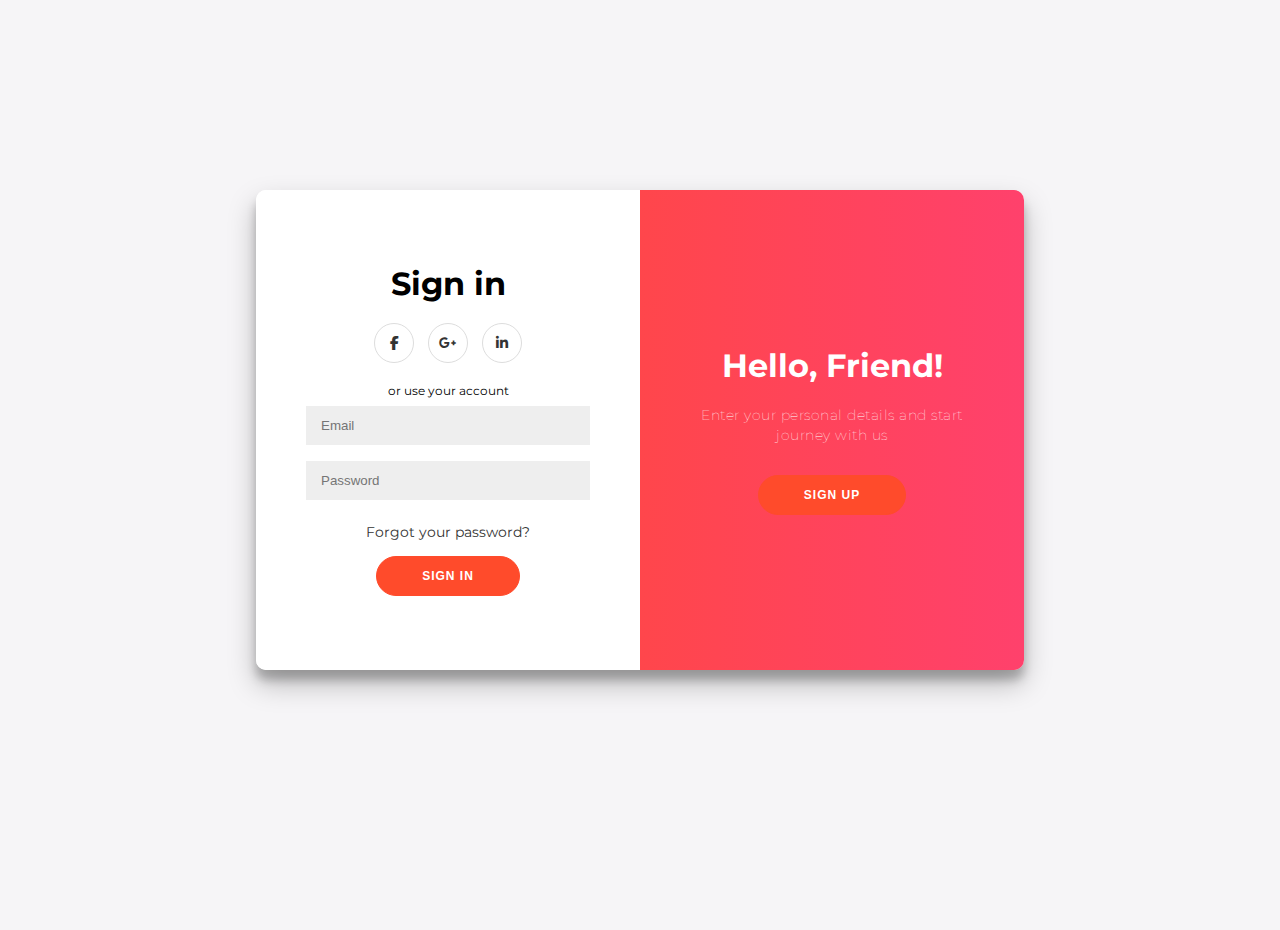
<file: question2/index.html>
<!DOCTYPE html>
<html lang="en">
    <!-- <link rel="stylesheet" href="myStyel.css"> -->
    <link rel="stylesheet" href="https://cdnjs.cloudflare.com/ajax/libs/font-awesome/6.2.0/css/all.min.css">
    <!-- <link rel="stylesheet" href="style.scss"> -->
    <link rel="stylesheet" href="style.css">
<head>
    <meta charset="UTF-8">
    <meta http-equiv="X-UA-Compatible" content="IE=edge">
    <meta name="viewport" content="width=device-width, initial-scale=1.0">
    <title>Document</title>
</head>
<body>
    <div class="container" id="container">
        <div class="form-container sign-up-container">
            <form action="#">
                <h1>Create Account</h1>
                <div class="social-container">
                    <a href="#" class="social"><i class="fa-brands fa-facebook-f"></i></a>
                    <a href="#" class="social"><i class="fa-brands fa-google-plus-g"></i></a>
                    <a href="#" class="social"><i class="fa-brands fa-linkedin-in"></i></a>
                </div>
                <span>or use your email for registration</span>
                <input type="text" placeholder="Name" />
                <input type="email" placeholder="Email" />
                <input type="password" placeholder="Password" />
                <button>Sign Up</button>
            </form>
        </div>
        <div class="form-container sign-in-container">
            <form action="#">
                <h1>Sign in</h1>
                <div class="social-container">
                    <a href="#" class="social"><i class="fa-brands fa-facebook-f"></i></a>
                    <a href="#" class="social"><i class="fa-brands fa-google-plus-g"></i></a>
                    <a href="#" class="social"><i class="fa-brands fa-linkedin-in"></i></a>
                </div>
                <span>or use your account</span>
                <input type="email" placeholder="Email" />
                <input type="password" placeholder="Password" />
                <a href="#">Forgot your password?</a>
                <button>Sign In</button>
            </form>
        </div>
        <div class="overlay-container">
            <div class="overlay">
                <div class="overlay-panel overlay-left">
                    <h1>Welcome Back!</h1>
                    <p>To keep connected with us please login with your personal info</p>
                    <button class="ghost" id="signIn">Sign In</button>
                </div>
                <div class="overlay-panel overlay-right">
                    <h1>Hello, Friend!</h1>
                    <p>Enter your personal details and start journey with us</p>
                    <button class="ghost" id="signUp">Sign Up</button>
                </div>
            </div>
        </div>
    </div>
    <script src="./script.js"></script>
</body>
</html>
</file>
<file: question2/style.css>
@import url("https://fonts.googleapis.com/css?family=Montserrat:400,800");
* {
  -webkit-box-sizing: border-box;
          box-sizing: border-box;
}

body {
  background: #f6f5f7;
  display: -webkit-box;
  display: -ms-flexbox;
  display: flex;
  -webkit-box-pack: center;
      -ms-flex-pack: center;
          justify-content: center;
  -webkit-box-align: center;
      -ms-flex-align: center;
          align-items: center;
  -webkit-box-orient: vertical;
  -webkit-box-direction: normal;
      -ms-flex-direction: column;
          flex-direction: column;
  font-family: "Montserrat", sans-serif;
  height: 100vh;
  margin: -20px 0 50px;
}

h1 {
  font-weight: bold;
  margin: 0;
}

h2 {
  text-align: center;
}

p {
  font-size: 14px;
  font-weight: 100;
  line-height: 20px;
  letter-spacing: 0.5px;
  margin: 20px 0 30px;
}

span {
  font-size: 12px;
}

a {
  color: #333;
  font-size: 14px;
  text-decoration: none;
  margin: 15px 0;
}

button {
  border-radius: 20px;
  border: 1px solid #ff4b2b;
  background-color: #ff4b2b;
  color: #ffffff;
  font-size: 12px;
  font-weight: bold;
  padding: 12px 45px;
  letter-spacing: 1px;
  text-transform: uppercase;
  -webkit-transition: -webkit-transform 80ms ease-in;
  transition: -webkit-transform 80ms ease-in;
  transition: transform 80ms ease-in;
  transition: transform 80ms ease-in, -webkit-transform 80ms ease-in;
}

button:active {
  -webkit-transform: scale(0.95);
          transform: scale(0.95);
}

button:focus {
  outline: none;
}

button .ghost {
  background-color: transparent;
  border-color: #ffffff;
}

form {
  background-color: #ffffff;
  display: -webkit-box;
  display: -ms-flexbox;
  display: flex;
  -webkit-box-align: center;
      -ms-flex-align: center;
          align-items: center;
  -webkit-box-pack: center;
      -ms-flex-pack: center;
          justify-content: center;
  -webkit-box-orient: vertical;
  -webkit-box-direction: normal;
      -ms-flex-direction: column;
          flex-direction: column;
  padding: 0 50px;
  height: 100%;
  text-align: center;
}

input {
  background-color: #eee;
  border: none;
  padding: 12px 15px;
  margin: 8px 0;
  width: 100%;
}

.container {
  background-color: #fff;
  border-radius: 10px;
  -webkit-box-shadow: 0 14px 28px rgba(0, 0, 0, 0.25), 0 10px 10px rgba(0, 0, 0, 0.22);
          box-shadow: 0 14px 28px rgba(0, 0, 0, 0.25), 0 10px 10px rgba(0, 0, 0, 0.22);
  position: relative;
  overflow: hidden;
  width: 768px;
  max-width: 100%;
  min-height: 480px;
}

.form-container {
  position: absolute;
  top: 0;
  height: 100%;
  -webkit-transition: all 0.6s ease-in-out;
  transition: all 0.6s ease-in-out;
}

.sign-in-container {
  left: 0;
  width: 50%;
  z-index: 2;
}

.sign-up-container {
  left: 0;
  width: 50%;
  opacity: 0;
  z-index: 1;
}

.container.right-panel-active .sign-in-container {
  -webkit-transform: translateX(100%);
          transform: translateX(100%);
}

.container.right-panel-active .sign-up-container {
  -webkit-transform: translateX(100%);
          transform: translateX(100%);
  opacity: 1;
  z-index: 5;
  -webkit-animation: show 0.6s;
          animation: show 0.6s;
}

@-webkit-keyframes show {
  0%,
  49.99% {
    opacity: 0;
    z-index: 1;
  }
  50%,
  100% {
    opacity: 1;
    z-index: 5;
  }
}

@keyframes show {
  0%,
  49.99% {
    opacity: 0;
    z-index: 1;
  }
  50%,
  100% {
    opacity: 1;
    z-index: 5;
  }
}

.overlay-container {
  position: absolute;
  top: 0;
  left: 50%;
  width: 50%;
  height: 100%;
  overflow: hidden;
  -webkit-transition: -webkit-transform 0.6s ease-in-out;
  transition: -webkit-transform 0.6s ease-in-out;
  transition: transform 0.6s ease-in-out;
  transition: transform 0.6s ease-in-out, -webkit-transform 0.6s ease-in-out;
  z-index: 100;
}

.container.right-panel-active .overlay-container {
  -webkit-transform: translateX(-100%);
          transform: translateX(-100%);
}

.overlay {
  background: #ff416c;
  background: -webkit-gradient(linear, left top, right top, from(#ff4b2b), to(#ff416c));
  background: linear-gradient(to right, #ff4b2b, #ff416c);
  background-repeat: no-repeat;
  background-size: cover;
  background-position: 0 0;
  color: #ffffff;
  position: relative;
  left: -100%;
  height: 100%;
  width: 200%;
  -webkit-transform: translateX(0);
          transform: translateX(0);
  -webkit-transition: -webkit-transform 0.6s ease-in-out;
  transition: -webkit-transform 0.6s ease-in-out;
  transition: transform 0.6s ease-in-out;
  transition: transform 0.6s ease-in-out, -webkit-transform 0.6s ease-in-out;
}

.container.right-panel-active .overlay {
  -webkit-transform: translateX(50%);
          transform: translateX(50%);
}

.overlay-panel {
  position: absolute;
  display: -webkit-box;
  display: -ms-flexbox;
  display: flex;
  -webkit-box-align: center;
      -ms-flex-align: center;
          align-items: center;
  -webkit-box-pack: center;
      -ms-flex-pack: center;
          justify-content: center;
  -webkit-box-orient: vertical;
  -webkit-box-direction: normal;
      -ms-flex-direction: column;
          flex-direction: column;
  padding: 0 40px;
  text-align: center;
  top: 0;
  height: 100%;
  width: 50%;
  -webkit-transform: translateX(0);
          transform: translateX(0);
  -webkit-transition: -webkit-transform 0.6s ease-in-out;
  transition: -webkit-transform 0.6s ease-in-out;
  transition: transform 0.6s ease-in-out;
  transition: transform 0.6s ease-in-out, -webkit-transform 0.6s ease-in-out;
}

.overlay-left {
  -webkit-transform: translateX(-20%);
          transform: translateX(-20%);
}

.container.right-panel-active .overlay-left {
  -webkit-transform: translateX(0);
          transform: translateX(0);
}

.container.right-panel-active .overlay-right {
  -webkit-transform: translateX(20%);
          transform: translateX(20%);
}

.overlay-right {
  right: 0;
  -webkit-transform: translateX(0);
          transform: translateX(0);
}

.social-container {
  margin: 20px 0;
}

.social-container a {
  border: 1px solid #dddddd;
  border-radius: 50%;
  display: -webkit-inline-box;
  display: -ms-inline-flexbox;
  display: inline-flex;
  -webkit-box-pack: center;
      -ms-flex-pack: center;
          justify-content: center;
  -webkit-box-align: center;
      -ms-flex-align: center;
          align-items: center;
  margin: 0 5px;
  height: 40px;
  width: 40px;
}

footer {
  background-color: #222;
  color: #fff;
  font-size: 14px;
  bottom: 0;
  position: fixed;
  left: 0;
  right: 0;
  text-align: center;
  z-index: 999;
}

footer p {
  margin: 10px 0;
}

footer i {
  color: red;
}

footer a {
  color: #3c97bf;
  text-decoration: none;
}
/*# sourceMappingURL=style.css.map */
</file>
